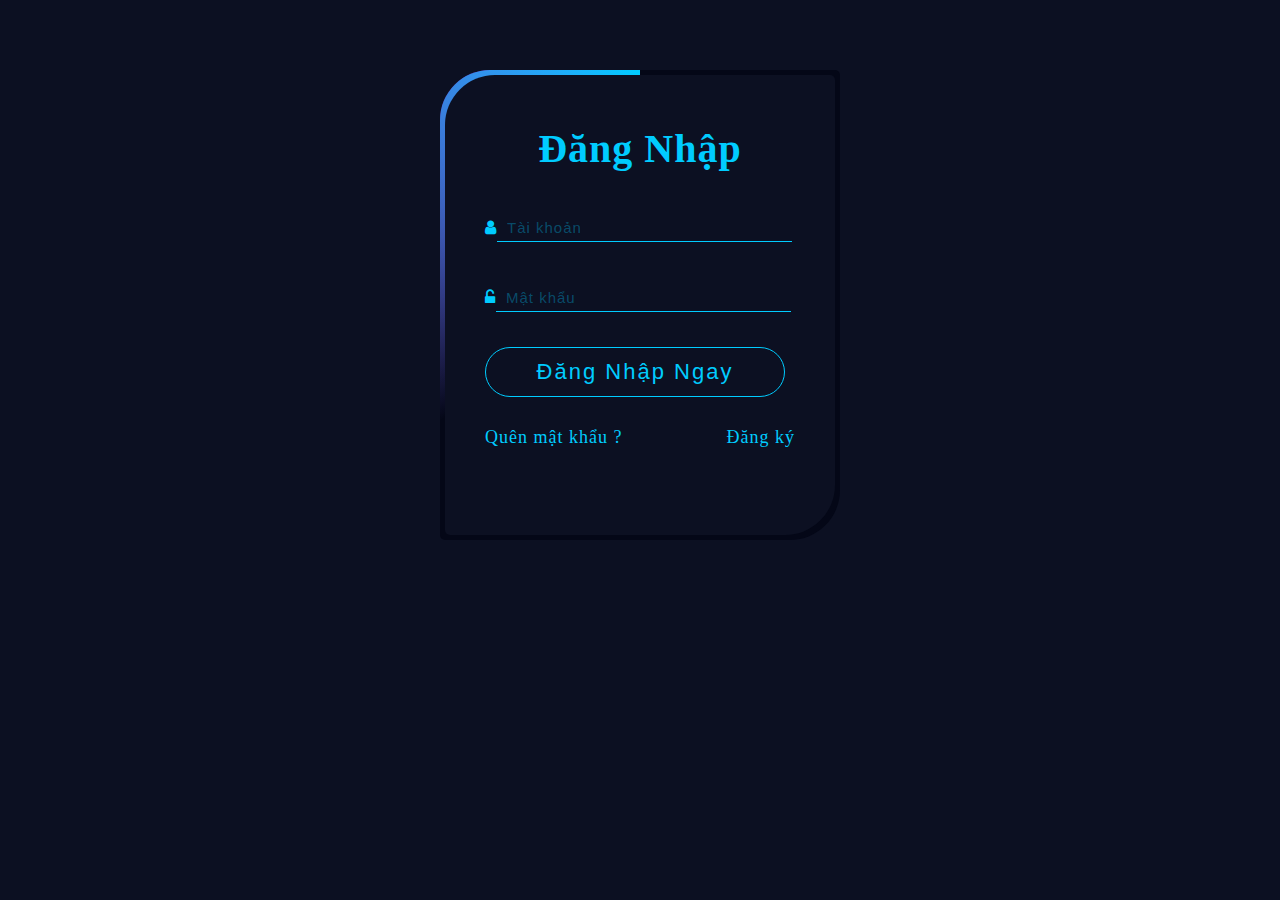
<file: DACS1/login.html>
<!DOCTYPE html>
<html lang="en">

<head>
    <meta charset="UTF-8" />
    <meta http-equiv="X-UA-Compatible" content="IE=edge" />
    <meta name="viewport" content="width=device-width, initial-scale=1.0" />
    <link rel="icon" href="./img/logo16.png" type="image/x-icon">
    <link rel="stylesheet" href="./css/login.css">
    <title>Trang đăng nhập</title>
    <link rel="stylesheet" href="https://cdnjs.cloudflare.com/ajax/libs/font-awesome/4.7.0/css/font-awesome.min.css" />
</head>

<body>
    <div class="login_form_container">
        <form class="login_form">
            <h2>Đăng Nhập</h2>
            <div class="input_group">
                <i class="fa fa-user"></i>
                <input type="text" placeholder="Tài khoản" class="input_text" autocomplete="off" name="txtName"
                    id="txtName" oninvalid="InvalidMsgName(this);" oninput="InvalidMsgName(this);" required />
            </div>
            <div class="input_group">
                <i class="fa fa-unlock-alt"></i>
                <input type="password" placeholder="Mật khẩu" class="input_text" autocomplete="off"
                    pattern="^(?=.*\d)(?=.*[a-z])(?=.*[A-Z]).{8,}$" oninvalid="InvalidMsgPass(this);"
                    oninput="InvalidMsgPass(this);" id="txtPassword" name="txtPassword" required />
            </div>
            <input type="submit" class="button_group" id="login_button" value="Đăng Nhập Ngay"
                onclick="redirectToLoginPage()">
            <div class="fotter">
                <a>Quên mật khẩu ?</a>
                <a href="signup.html">Đăng ký</a>
            </div>
        </form>
    </div>

    <script src="https://cdnjs.cloudflare.com/ajax/libs/jquery/3.6.1/jquery.min.js"></script>
    <script>
        function InvalidMsgName(textbox) {
            if (textbox.value === '') {
                textbox.setCustomValidity('Bạn phải nhập tài khoản!');
            } else {
                textbox.setCustomValidity('');
            }
            return true;
        }

        function InvalidMsgPass(textbox) {
            if (textbox.value === '') {
                textbox.setCustomValidity('Bạn phải nhập mật khẩu!');
            } else
                if (textbox.validity.patternMismatch) {
                    textbox.setCustomValidity('Mật khẩu không đúng định dạng !');
                } else {
                    textbox.setCustomValidity('');
                }
            return true;
        }

        //Hàm chuyển hướng đăng nhập nút input[type=submit]
        function redirectToLoginPage() {
            var username = document.getElementById("txtName").value;
            var password = document.getElementById("txtPassword").value;

            // Kiểm tra tên người dùng và mật khẩu
            if (username !== '' && password !== '') {
                window.location.href = "signup.html"; // Thay đổi đường dẫn tới trang đăng nhập tại đây
            } else {
                alert("Tên người dùng hoặc mật khẩu không chính xác.");
            }
        }
    </script>
</body>

</html>
</file>
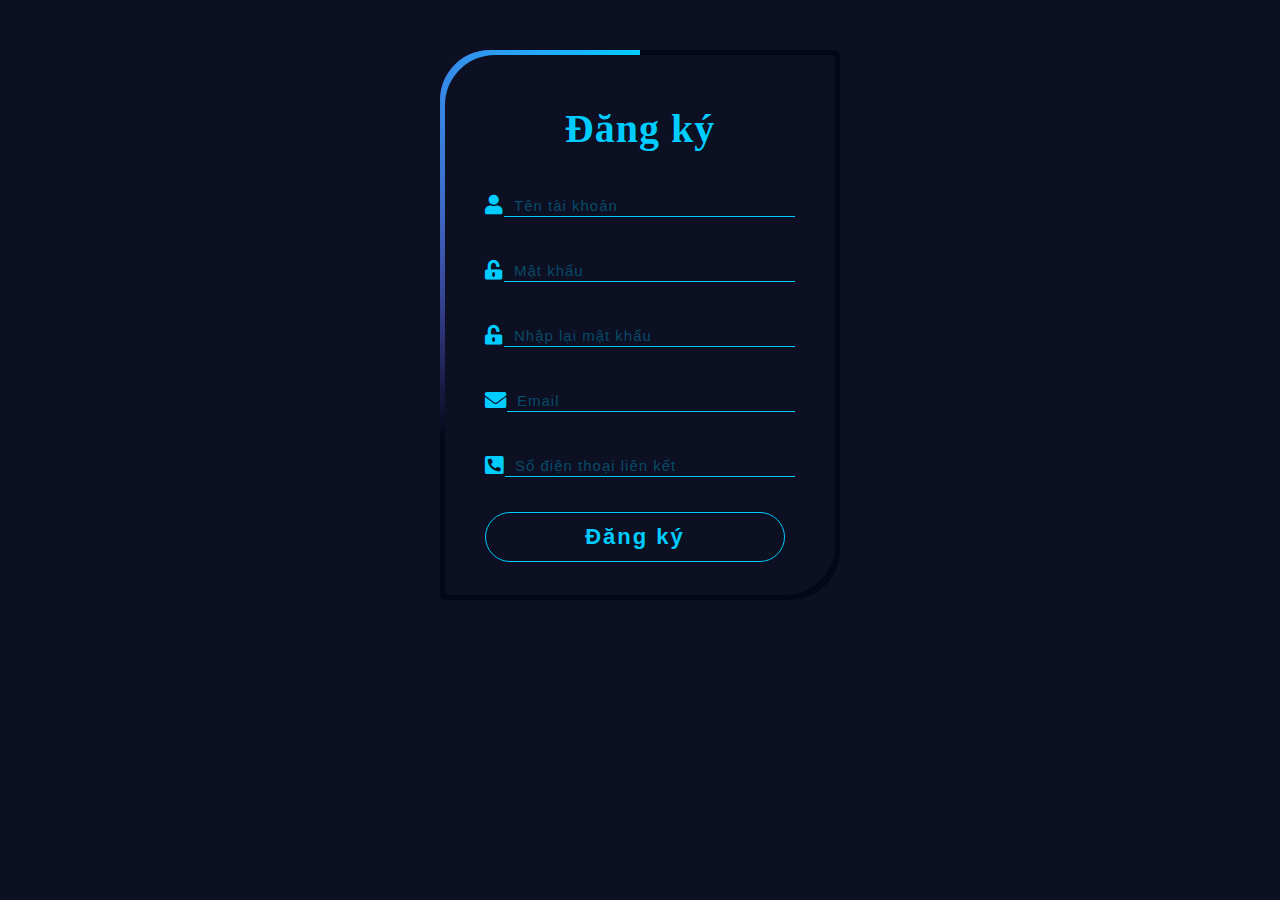
<file: DACS1/signup.html>
<!DOCTYPE html>
<html lang="en">

<head>
    <meta charset="UTF-8" />
    <meta http-equiv="X-UA-Compatible" content="IE=edge" />
    <meta name="viewport" content="width=device-width, initial-scale=1.0" />
    <link rel="icon" href="./img/logo16.png" type="image/x-icon">
    <link rel="stylesheet" href="./css/signup.css">
    <title>Trang đăng ký</title>
    <link rel="stylesheet" href="https://cdnjs.cloudflare.com/ajax/libs/font-awesome/5.15.4/css/all.min.css">
</head>

<body>
    <div class="login_form_container">
        <form class="login_form">
            <h2>Đăng ký</h2>
            <div class="input_group">
                <i class="fa fa-user"></i>
                <input type="text" placeholder="Tên tài khoản" class="input_text" autocomplete="off" name="txtName"
                    id="txtName" oninvalid="InvalidMsgName(this);" oninput="InvalidMsgName(this);" required />
            </div>
            <div class="input_group">
                <i class="fa fa-unlock-alt"></i>
                <input type="password" placeholder="Mật khẩu" class="input_text" autocomplete="off"
                    pattern="^(?=.*\d)(?=.*[a-z])(?=.*[A-Z]).{8,}$" oninvalid="InvalidMsgPass(this);"
                    oninput="InvalidMsgPass(this);" id="txtPassword" name="txtPassword" required />
            </div>
            <div class="input_group">
                <i class="fa fa-unlock-alt"></i>
                <input type="password" placeholder="Nhập lại mật khẩu" class="input_text" autocomplete="off"
                    pattern="^(?=.*\d)(?=.*[a-z])(?=.*[A-Z]).{8,}$" oninvalid="confirmPassword(this);"
                    oninput="confirmPassword(this);" required />
            </div>
            <div class="input_group">
                <i class="fas fa-envelope fa-lg"></i>
                <input type="email" placeholder="Email" class="input_text" autocomplete="off"
                    oninvalid="InvalidMsgEmail(this);" oninput="InvalidMsgEmail(this);" id="txtEmail" name="txtEmail"
                    required />
            </div>
            <div class="input_group">
                <i class="fas fa-phone-square-alt fa-lg"></i>
                <input type="text" placeholder="Số điện thoại liên kết" class="input_text" autocomplete="off"
                    pattern="^\d{10,}$" oninvalid="InvalidMsgPhone(this);" oninput="InvalidMsgPhone(this);" required />
            </div>
            <input type="submit" class="button_group" id="login_button" value="Đăng ký">
        </form>
    </div>

    <script src="https://cdnjs.cloudflare.com/ajax/libs/jquery/3.6.1/jquery.min.js"></script>
    <script>
        function InvalidMsgName(textbox) {
            if (textbox.value === '') {
                textbox.setCustomValidity('Bạn phải nhập tài khoản!');
            } else {
                textbox.setCustomValidity('');
            }
            return true;
        }

        function InvalidMsgPass(textbox) {
            if (textbox.value === '') {
                textbox.setCustomValidity('Bạn phải nhập mật khẩu!');
            } else
                if (textbox.validity.patternMismatch) {
                    textbox.setCustomValidity('Mật khẩu không đúng định dạng !');
                } else {
                    textbox.setCustomValidity('');
                }
            return true;
        }
        function confirmPassword(textbox) {
            if (textbox.value === '') {
                textbox.setCustomValidity('Bạn phải nhập mật khẩu!');
            } else if (textbox.value !== document.getElementById('txtPassword').value) {
                textbox.setCustomValidity("Mật khẩu không khớp, vui lòng nhập lại!");
            } else {
                textbox.setCustomValidity('');
            }
        }
        function InvalidMsgEmail(textbox) {
            if (textbox.value === '') {
                textbox.setCustomValidity('Bạn phải nhập địa chỉ email!');
            } else
                if (textbox.validity.typeMismatch) {
                    textbox.setCustomValidity('Địa chỉ email không đúng định dạng !');
                } else {
                    textbox.setCustomValidity('');
                }
            return true;
        }
        function InvalidMsgPhone(textbox) {
            if (textbox.value === '') {
                textbox.setCustomValidity('Bạn phải nhập số điện thoại!');
            } else if (textbox.validity.patternMismatch) {
                textbox.setCustomValidity('Số điện thoại không đúng định dạng!');
            } else {
                textbox.setCustomValidity('');
            }
            return true;
        }
    </script>
</body>

</html>
</file>
<file: DACS1/css/login.css>
* {
  margin: 0;
  padding: 0;
  box-sizing: border-box;
}

body {
  width: 100%;
  height: 100%;
  display: flex;
  justify-content: center;
  align-items: center;
  letter-spacing: 1px;
  background-color: #0c1022;
}

.login_form_container {
  position: relative;
  width: 400px;
  height: 470px;
  max-width: 400px;
  max-height: 470px;
  background: #040717;
  border-radius: 50px 5px;
  display: flex;
  align-items: center;
  justify-content: center;
  overflow: hidden;
  margin-top: 70px;
}

.login_form_container::before {
  position: absolute;
  width: 170%;
  height: 170%;
  content: "";
  background-image: conic-gradient(
    transparent,
    transparent,
    transparent,
    #ee00ff
  );
  animation: rotate_border 6s linear infinite;
}

.login_form_container::after {
  position: absolute;
  width: 170%;
  height: 170%;
  content: "";
  background-image: conic-gradient(
    transparent,
    transparent,
    transparent,
    #00ccff
  );
  animation: rotate_border 6s linear infinite;
  animation-delay: -3s;
}

@keyframes rotate_border {
  0% {
    transform: rotate(0deg);
  }

  100% {
    transform: rotate(360deg);
  }
}

.login_form {
  position: absolute;
  content: "";
  background-color: #0c1022;
  border-radius: 50px 5px;
  inset: 5px;
  padding: 50px 40px;
  z-index: 10;
  color: #00ccff;
}

h2 {
  font-size: 40px;
  font-weight: 600;
  text-align: center;
}

.input_group {
  margin-top: 40px;
  position: relative;
  display: flex;
  align-items: center;
  justify-content: start;
}

.input_text {
  width: 95%;
  height: 30px;
  background: transparent;
  border: none;
  outline: none;
  border-bottom: 1px solid #00ccff;
  font-size: 20px;
  padding-left: 10px;
  color: #00ccff;
}

::placeholder {
  font-size: 15px;
  color: #00ccff52;
  letter-spacing: 1px;
}

.fa {
  font-size: 20px;
}

#login_button {
  position: relative;
  width: 300px;
  height: 50px;
  transition: 1s;
  margin-top: 35px;
  cursor: pointer;
  font-size: 22px;
  letter-spacing: 2px;
  border: 1px solid #00ccff;
  border-radius: 50px;
  background-color: #0c1022;
  display: flex;
  justify-content: center;
  align-items: center;
  color: #00ccff;
  font-weight: 500;
}

.fotter {
  margin-top: 30px;
  display: flex;
  justify-content: space-between;
}

.fotter a {
  text-decoration: none;
  cursor: pointer;
  font-size: 18px;
  color: #00ccff;
}

.glowIcon {
  text-shadow: 0 0 10px #00ccff;
}
</file>
<file: DACS1/css/signup.css>
* {
  margin: 0;
  padding: 0;
  box-sizing: border-box;
}

body {
  width: 100%;
  height: 100%;
  display: flex;
  justify-content: center;
  align-items: center;
  letter-spacing: 1px;
  background-color: #0c1022;
}

.login_form_container {
  position: relative;
  width: 400px;
  height: 550px;
  max-width: 400px;
  max-height: 550px;
  background: #040717;
  border-radius: 50px 5px;
  display: flex;
  align-items: center;
  justify-content: center;
  overflow: hidden;
  margin-top: 50px;
  margin-bottom: 50px;
}

.login_form_container::before {
  position: absolute;
  width: 170%;
  height: 170%;
  content: "";
  background-image: conic-gradient(
    transparent,
    transparent,
    transparent,
    #ee00ff
  );
  animation: rotate_border 6s linear infinite;
}

.login_form_container::after {
  position: absolute;
  width: 170%;
  height: 170%;
  content: "";
  background-image: conic-gradient(
    transparent,
    transparent,
    transparent,
    #00ccff
  );
  animation: rotate_border 6s linear infinite;
  animation-delay: -3s;
}

@keyframes rotate_border {
  0% {
    transform: rotate(0deg);
  }

  100% {
    transform: rotate(360deg);
  }
}

.login_form {
  position: absolute;
  content: "";
  background-color: #0c1022;
  border-radius: 50px 5px;
  inset: 5px;
  padding: 50px 40px;
  z-index: 10;
  color: #00ccff;
}

h2 {
  font-size: 40px;
  font-weight: 600;
  text-align: center;
}

.input_group {
  margin-top: 40px;
  position: relative;
  display: flex;
  align-items: center;
  justify-content: start;
}

.input_text {
  width: 95%;
  height: 25px;
  background: transparent;
  border: none;
  outline: none;
  border-bottom: 1px solid #00ccff;
  font-size: 20px;
  padding-left: 10px;
  color: #00ccff;
}

::placeholder {
  font-size: 15px;
  color: #00ccff52;
  letter-spacing: 1px;
}

.fa {
  font-size: 20px;
}

#login_button {
  position: relative;
  width: 300px;
  height: 50px;
  transition: 1s;
  margin-top: 35px;
  cursor: pointer;
  font-size: 22px;
  letter-spacing: 2px;
  border: 1px solid #00ccff;
  border-radius: 50px;
  background-color: #0c1022;
  display: flex;
  justify-content: center;
  align-items: center;
  color: #00ccff;
  font-weight: 600;
}

.fotter {
  margin-top: 30px;
  display: flex;
  justify-content: space-between;
}

.fotter a {
  text-decoration: none;
  cursor: pointer;
  font-size: 18px;
}

.glowIcon {
  text-shadow: 0 0 10px #00ccff;
}
</file>
